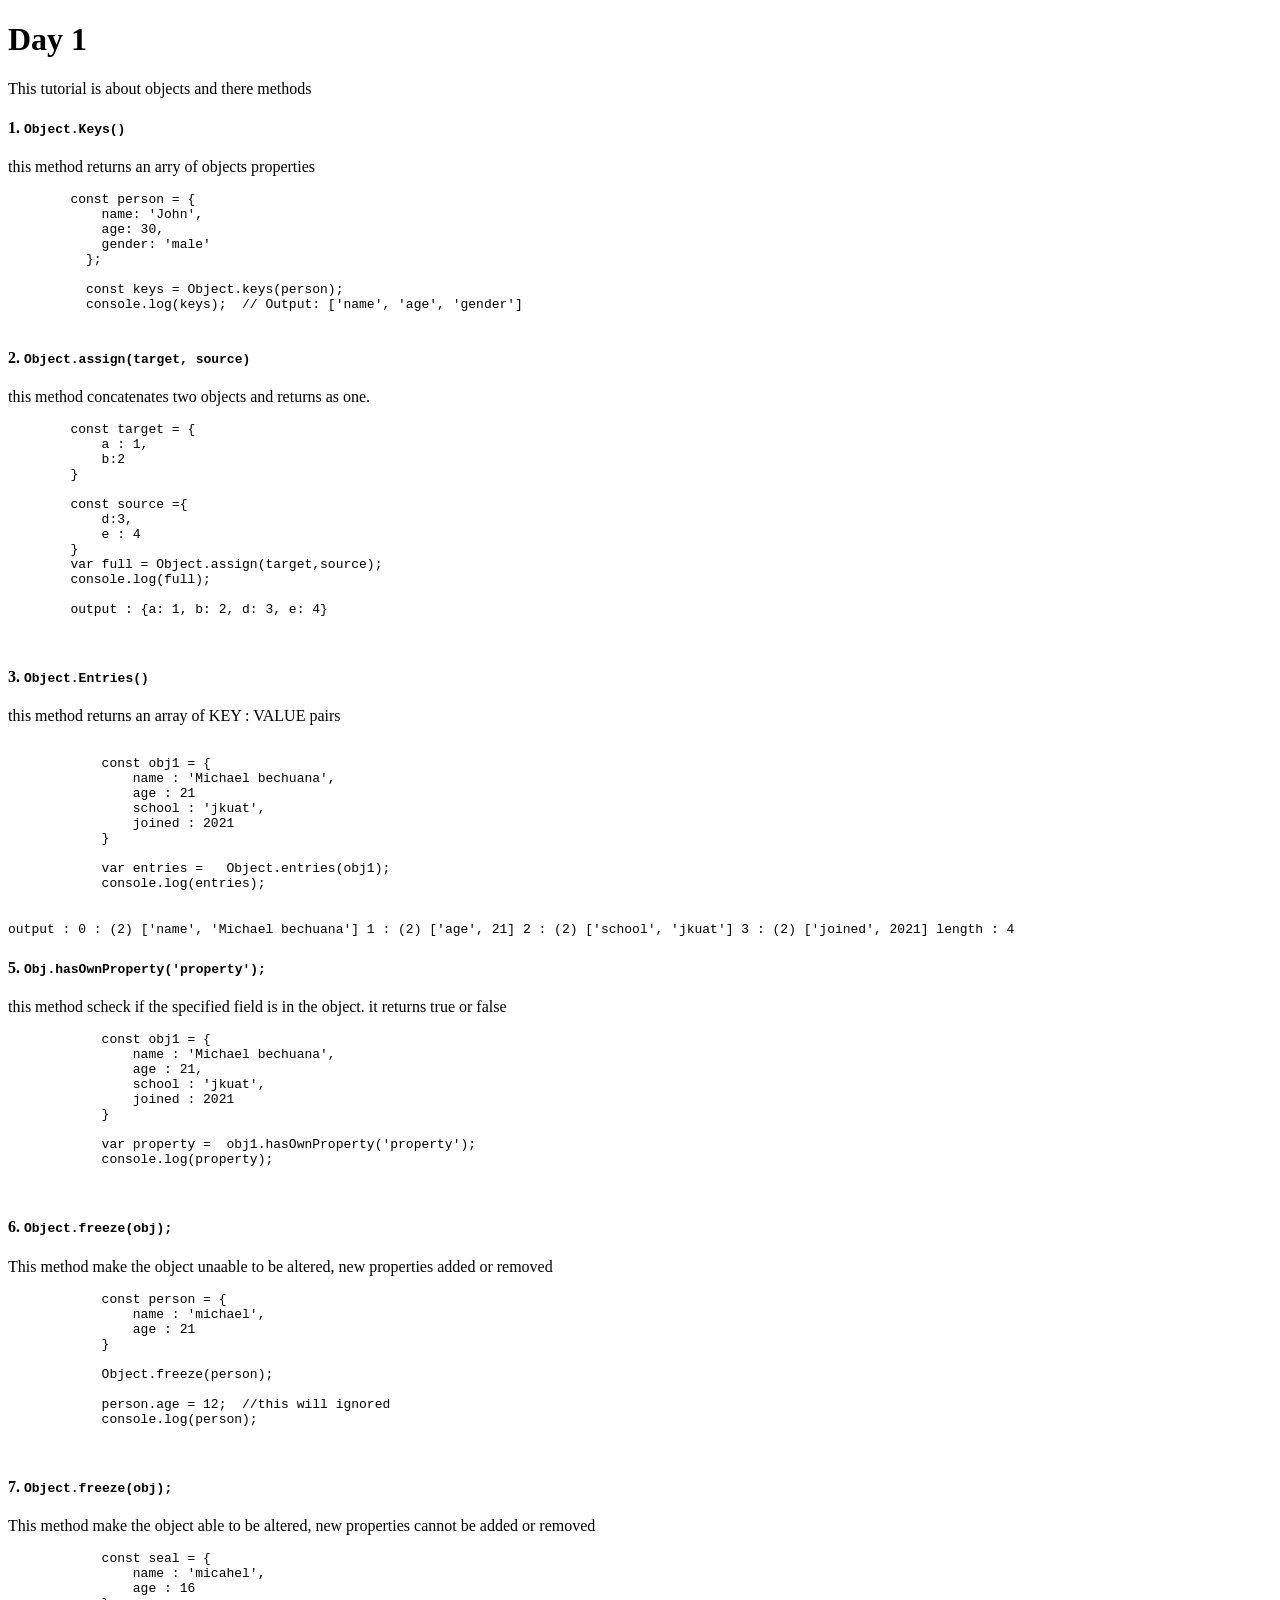
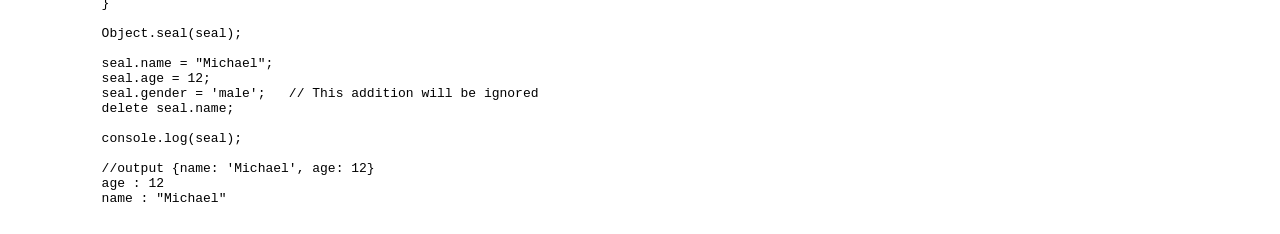
<file: day-1/index.html>
<!DOCTYPE html>
<html lang="en">
<head>
    <meta charset="UTF-8">
    <meta http-equiv="X-UA-Compatible" content="IE=edge">
    <meta name="viewport" content="width=device-width, initial-scale=1.0">
    <title>Day 1</title>
</head>
<body>
    <h1>Day 1</h1>

    <p>This tutorial is about objects and there methods</p>

    <h4>1. <code>Object.Keys()</code></h4>
    <p> this method returns an arry of objects properties</p>

    <code> <pre>
        const person = { 
            name: 'John',
            age: 30,
            gender: 'male'
          };
          
          const keys = Object.keys(person);
          console.log(keys);  // Output: ['name', 'age', 'gender']
    </pre>  </code>


    <h4>2. <code>Object.assign(target, source)</code></h4>
    <p>this method concatenates two objects and returns as one.</p>

    <code><pre>
        const target = {
            a : 1,
            b:2
        }
        
        const source ={
            d:3,
            e : 4
        }
        var full = Object.assign(target,source);
        console.log(full);

        output : <output>{a: 1, b: 2, d: 3, e: 4}</output>
    
        </pre>
    </code>


    <h4>3. <code>Object.Entries()</code></h4>

    <p>this method returns an array of KEY : VALUE pairs</p>

    <code>
        <pre>

            const obj1 = {
                name : 'Michael bechuana',
                age : 21
                school : 'jkuat',
                joined : 2021
            }

            var entries =   Object.entries(obj1);
            console.log(entries);
        </pre>
            output : <output>0
                : 
                (2) ['name', 'Michael bechuana']
                1
                : 
                (2) ['age', 21]
                2
                : 
                (2) ['school', 'jkuat']
                3
                : 
                (2) ['joined', 2021]
                length
                : 
                4</output>


        
    </code>

    <h4>5. <code>Obj.hasOwnProperty('property');</code></h4>
    <p> this method scheck if the specified field is in the object. it returns true or false</p>

    <code>
        <pre>
            const obj1 = {
                name : 'Michael bechuana',
                age : 21,
                school : 'jkuat',
                joined : 2021
            }

            var property =  obj1.hasOwnProperty('property');
            console.log(property);

        </pre>
    </code>

    <h4>6. <code>Object.freeze(obj);</code></h4>
    <p>This method make the object unaable to be altered, new properties added or removed</p>

    <code>
        <pre>
            const person = {
                name : 'michael',
                age : 21
            }
            
            Object.freeze(person);
            
            person.age = 12;  //this will ignored
            console.log(person);

        </pre>
    </code>

    <h4>7. <code>Object.freeze(obj);</code></h4>
    <p>This method make the object able to be altered, new properties cannot be added or removed</p>

    <code>
        <pre>
            const seal = {
                name : 'micahel',
                age : 16
            }
            
            Object.seal(seal);
            
            seal.name = "Michael";
            seal.age = 12;
            seal.gender = 'male';   // This addition will be ignored
            delete seal.name;  
            
            console.log(seal);
            
            //output {name: 'Michael', age: 12}
            age : 12
            name : "Michael"
        </pre>
    </code>









    <script src="objects.js"></script>
    
</body>
</html>
</file>
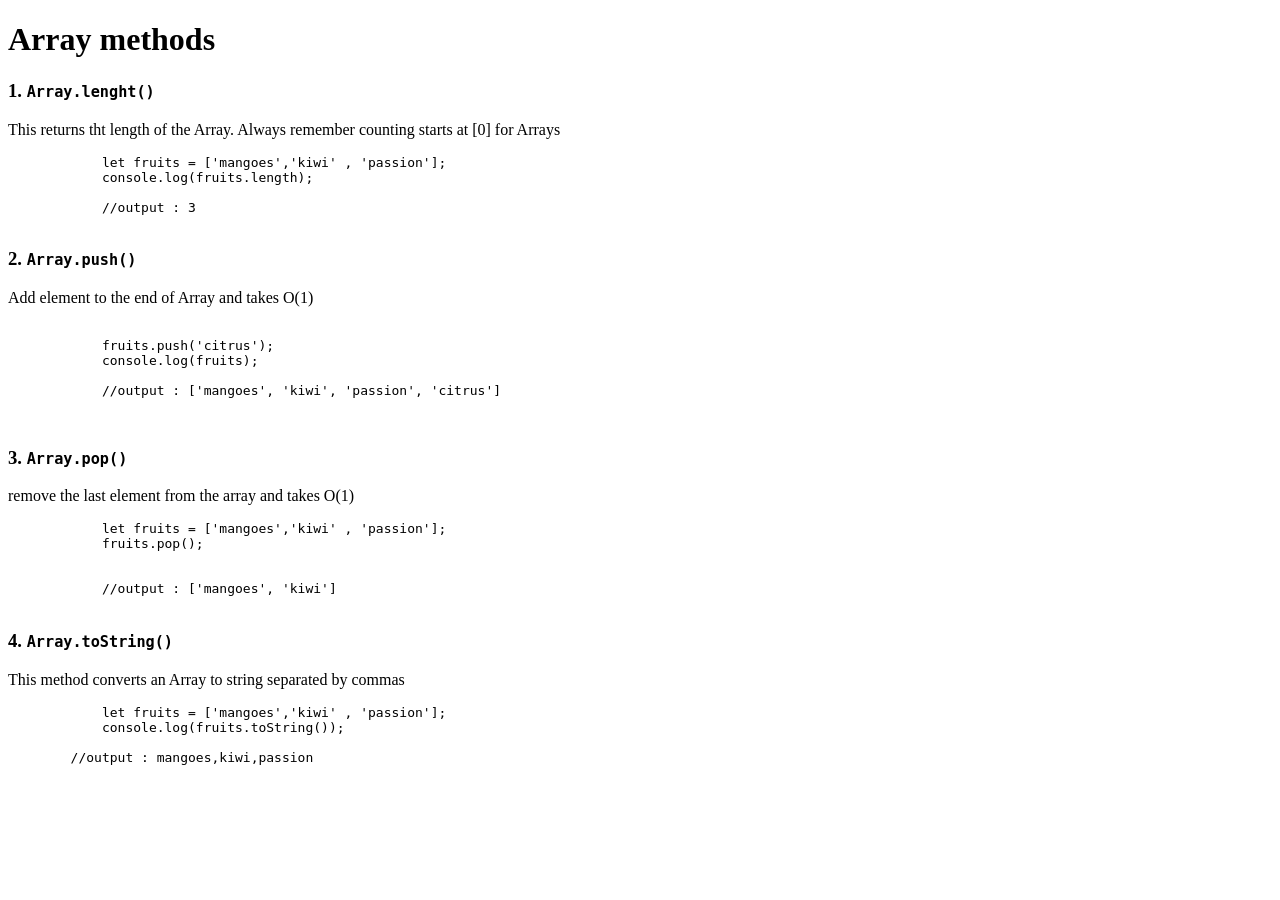
<file: day-2/index.html>
<!DOCTYPE html>
<html lang="en">
<head>
    <meta charset="UTF-8">
    <meta http-equiv="X-UA-Compatible" content="IE=edge">
    <meta name="viewport" content="width=device-width, initial-scale=1.0">
    <title>Day two</title>
</head>
<body>
    <h1>Array methods</h1>

    <h3>1. <code>Array.lenght()</code></h3>
    <p>This returns tht length of the Array. Always remember counting starts at [0] for Arrays</p>
    <code>
        <pre>
            let fruits = ['mangoes','kiwi' , 'passion'];
            console.log(fruits.length);

            //output : 3
        </pre>
    </code>


    <h3>2. <code> Array.push()</code></h3>
    <p>Add element to the end of  Array and takes O(1)</p>

    <code>
        <pre>
           
            fruits.push('citrus');
            console.log(fruits);

            //output : ['mangoes', 'kiwi', 'passion', 'citrus']

        </pre>
    </code>

    <h3>3. <code> Array.pop()</code></h3>

    <p>remove the last element from the array and takes O(1)</p>

    <code>
        <pre>
            let fruits = ['mangoes','kiwi' , 'passion'];
            fruits.pop();


            //output : ['mangoes', 'kiwi']
        </pre>
    </code>


    <h3> 4. <code>Array.toString()</code></h3>
    <p>This method converts an Array to string separated by commas</p>

    <code>
        <pre>
            let fruits = ['mangoes','kiwi' , 'passion'];
            console.log(fruits.toString());

        //output : mangoes,kiwi,passion
        
        </pre>
    </code>
    


    <script src="array.js"></script>
</body>
</html>
</file>
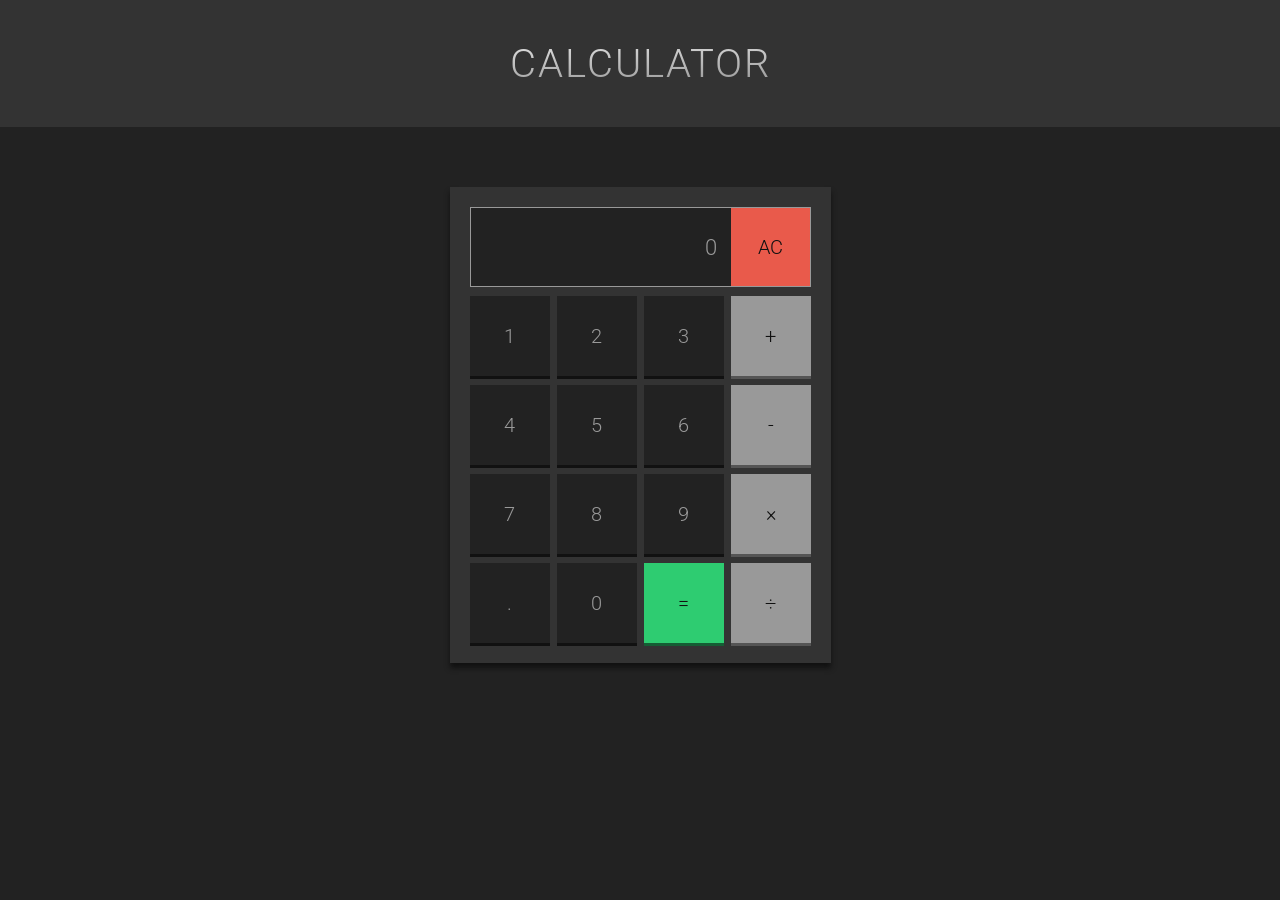
<file: javascript-calculator/index.html>
<!DOCTYPE html>

<html lang="en">
<head>
    <title>Calculator</title>

    <meta charset="UTF-8">
    <meta name="viewport" content="width=device-width, initial-scale=1.0">

    <link href="https://fonts.googleapis.com/css?family=Roboto:300" rel="stylesheet">
    <link href="style.css" rel="stylesheet">
</head>

<body>
    <header>
        <h1>Calculator</h1>
    </header>

    <main>
        <div id="container">
            <div class="row clearfix">
                <input id="screen" value="0" disabled type="text">
                <button id="clear">AC</button>
            </div>
            <div class="row clearfix">
                <button class="number">1</button>
                <button class="number">2</button>
                <button class="number">3</button>
                <button data-operator="+" class="operator">+</button>
            </div>
            <div class="row clearfix">
                <button class="number">4</button>
                <button class="number">5</button>
                <button class="number">6</button>
                <button data-operator="-" class="operator">-</button>
            </div>
            <div class="row clearfix">
                <button class="number">7</button>
                <button class="number">8</button>
                <button class="number">9</button>
                <button data-operator="*" class="operator">×</button>
            </div>
            <div class="row clearfix">
                <button id="decimal">.</button>
                <button class="number">0</button>
                <button id="equals">=</button>
                <button data-operator="/" class="operator">÷</button>
            </div>
        </div>
    </main>

    <script src="script.js"></script>
</body>
</html>
</file>
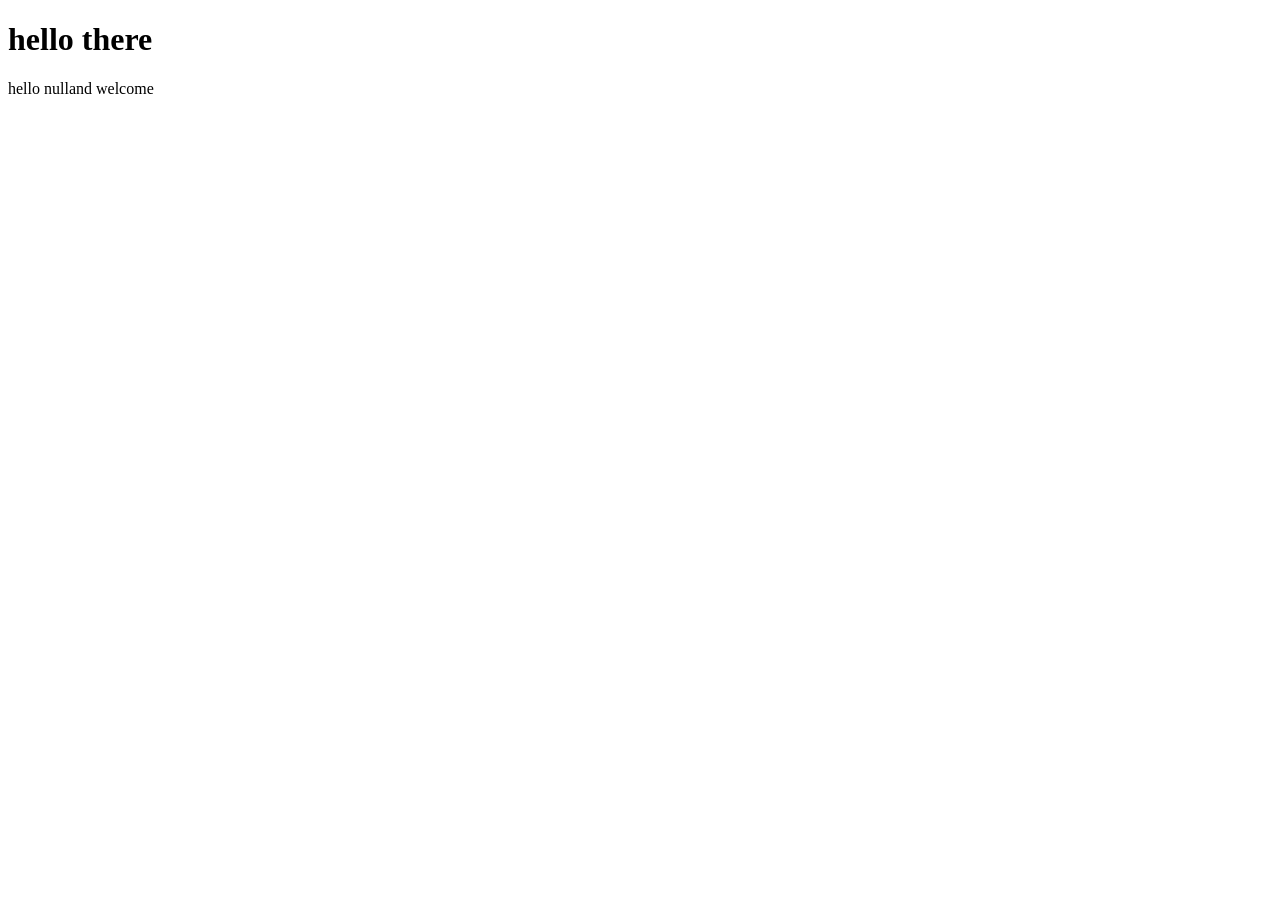
<file: new frontend/day-11/index.html>
<!DOCTYPE html>
<html lang="en">
<head>
    <meta charset="UTF-8">
    <meta http-equiv="X-UA-Compatible" content="IE=edge">
    <meta name="viewport" content="width=device-width, initial-scale=1.0">
    <title>functions</title>
      
</head>
<body>
    <h1>hello there</h1>

     <main id="intro"></main>




     <script> 
     // this lesson take in functions
        function greet(){
            let name = prompt('enter your name');
            return "hello " +name+ "and welcome";
        }
        let result = greet();

        document.getElementById('intro').innerHTML = result;
    </script>
    
</body>
</html>
</file>
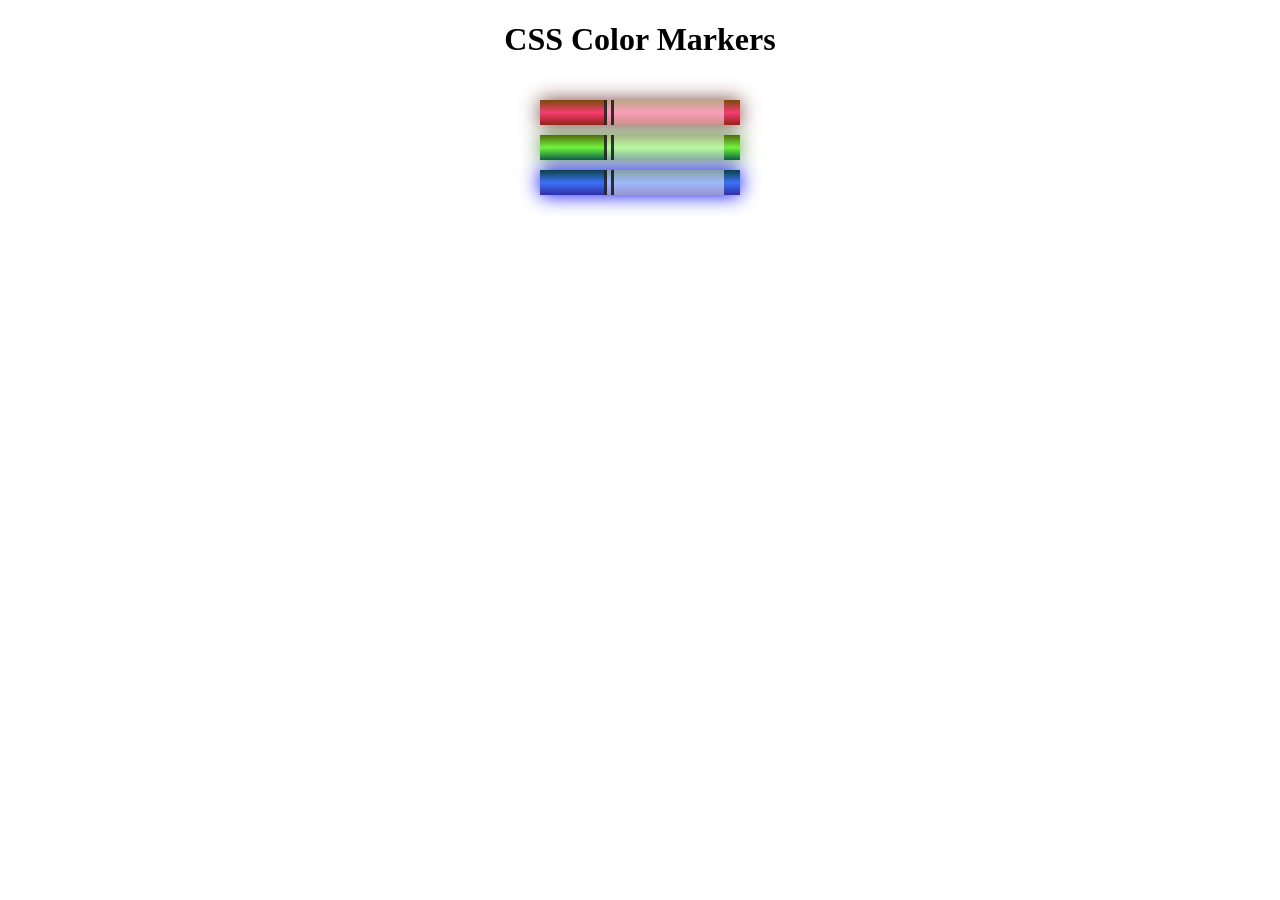
<file: new frontend/day-7/index.html>
<!DOCTYPE html>
<html lang="en">
  <head>
    <meta charset="utf-8">
    <meta name="viewport" content="width=device-width, initial-scale=1.0">
    <title>Colored Markers</title>
    <link rel="stylesheet" href="styles.css">
  </head>
  <body>
    <h1>CSS Color Markers</h1>
    <div class="container">
      <div class="marker red">
        <div class="cap"></div>
        <div class="sleeve"></div>
      </div>
      <div class="marker green">
        <div class="cap"></div>
        <div class="sleeve"></div>
      </div>
      <div class="marker blue">
        <div class="cap"></div>
        <div class="sleeve"></div>
      </div>
    </div>
  </body>
</html>
</file>
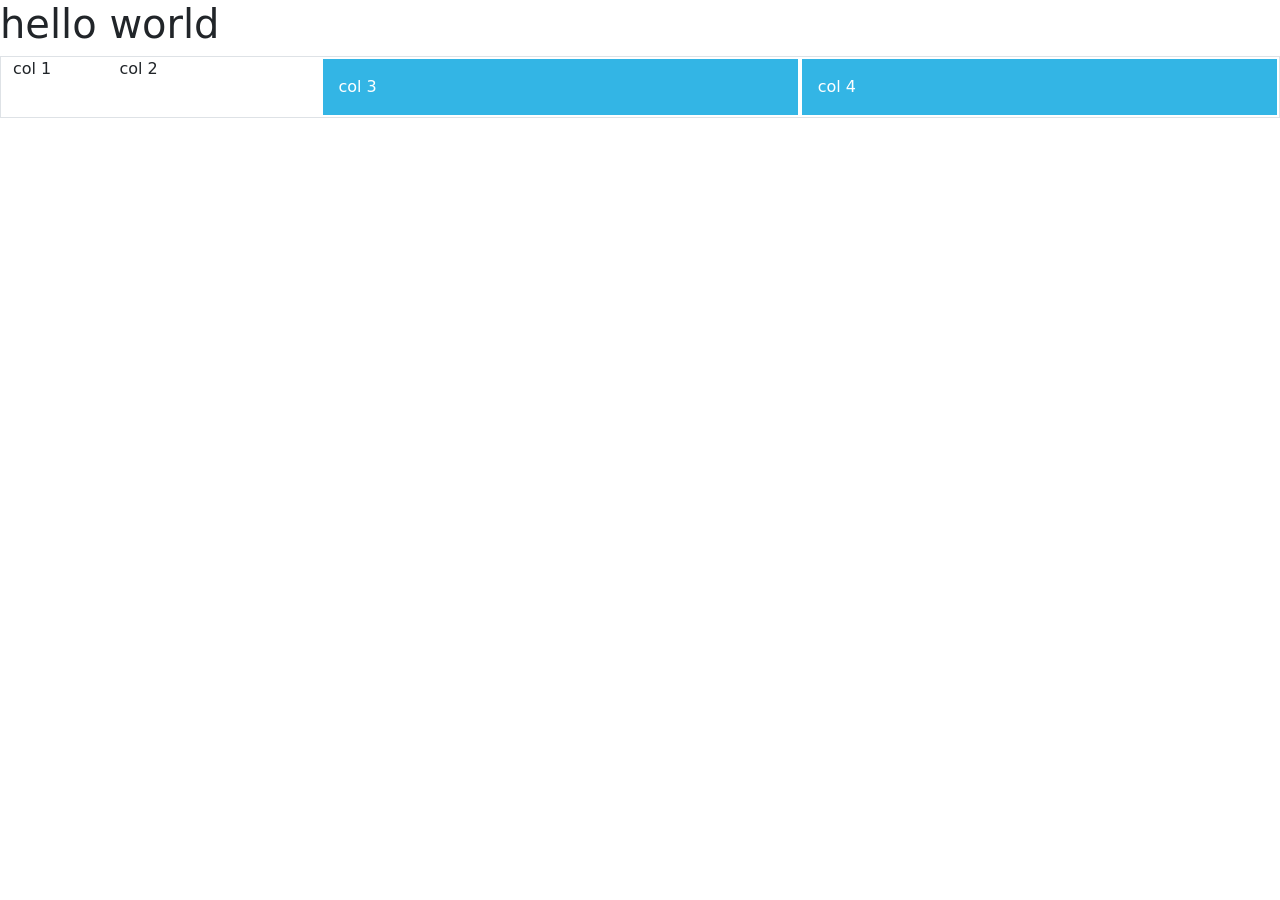
<file: new frontend/day4-bootstrap/index.html>
<!DOCTYPE html>
<html lang="en">
<head>
    <meta charset="UTF-8">
    <meta http-equiv="X-UA-Compatible" content="IE=edge">
    <meta name="viewport" content="width=device-width, initial-scale=1.0">
    <title>Boostrap-lesson</title>
    <link href="https://cdn.jsdelivr.net/npm/bootstrap@5.3.0-alpha1/dist/css/bootstrap.min.css" rel="stylesheet" integrity="sha384-GLhlTQ8iRABdZLl6O3oVMWSktQOp6b7In1Zl3/Jr59b6EGGoI1aFkw7cmDA6j6gD" crossorigin="anonymous">
    <style>
        [class="col"]{
            padding: 1rem;
            background-color: #33b5e5;
            border: 2px solid #fff;
            color: #fff;
        }

    </style>
</head>
<body>
    <h1>hello world</h1>
    <div class="container-fluid border">
        <div class="row">
            <div class="col-1">col 1</div>
            <div class="col-md-2">col 2</div>
            <div class="col">col 3</div>
            <div class="col">col 4</div>
        </div>
    </div>









    <script src="https://cdn.jsdelivr.net/npm/bootstrap@5.3.0-alpha1/dist/js/bootstrap.bundle.min.js" integrity="sha384-w76AqPfDkMBDXo30jS1Sgez6pr3x5MlQ1ZAGC+nuZB+EYdgRZgiwxhTBTkF7CXvN" crossorigin="anonymous"></script>
</body>
</html>
</file>
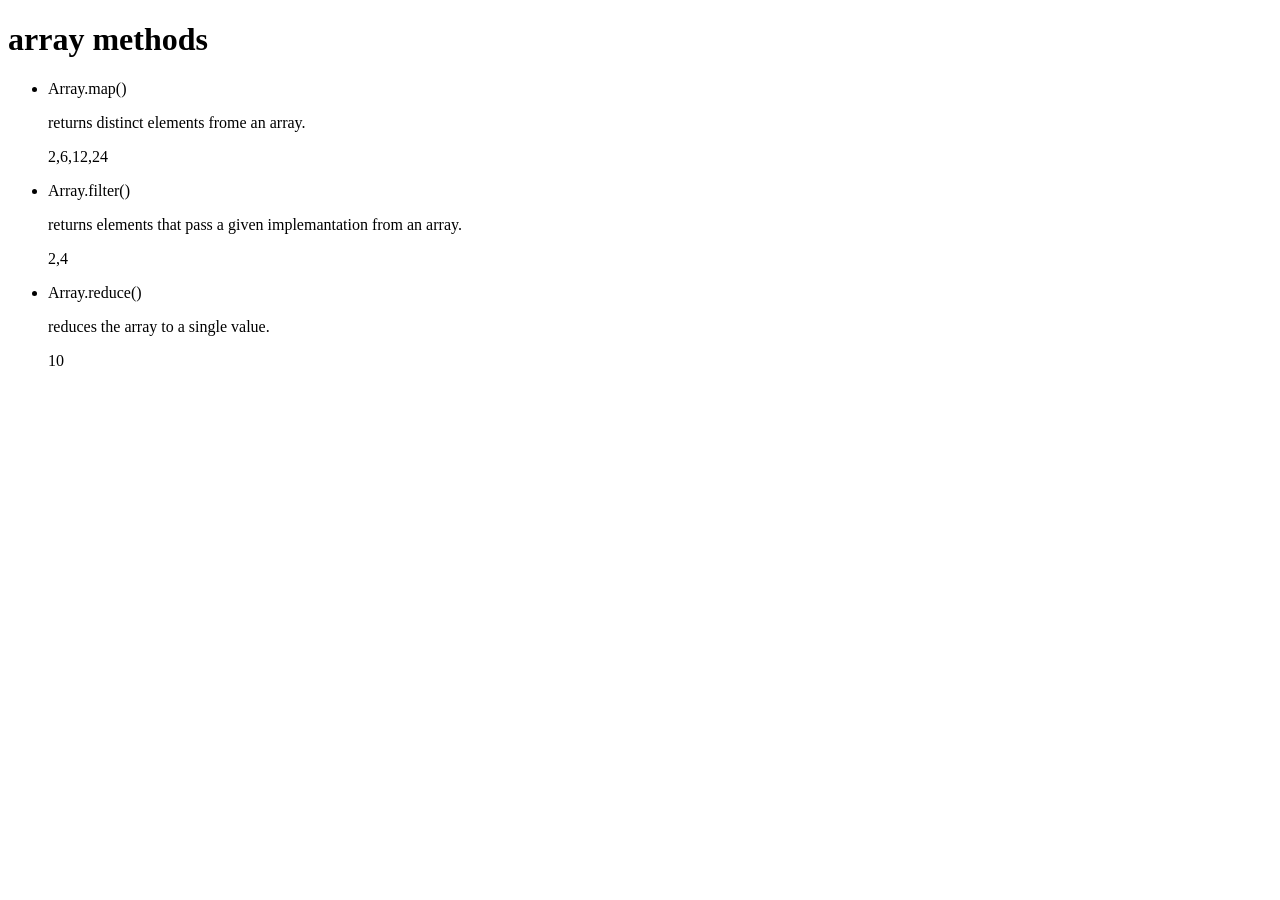
<file: new frontend/day-12/arr.html>
<!DOCTYPE html>
<html lang="en">
<head>
    <meta charset="UTF-8">
    <meta http-equiv="X-UA-Compatible" content="IE=edge">
    <meta name="viewport" content="width=device-width, initial-scale=1.0">
    <title>Arrays</title>
</head>
<body>
    <h1>array methods</h1>
    <main >
        <ul>
            <li>Array.map()</li>
            <p> returns distinct elements frome an array.</p>
            <p id="main"></p>
        </ul>
        <ul>
            <li>Array.filter()</li>
            <p> returns elements that pass a given implemantation from an array.</p>
            <p id="filter"></p>
        </ul>
        <ul>
            <li>Array.reduce()</li>
            <p> reduces the array to a single value.</p>
            <p id="reduce"></p>
        </ul>

    </main>


    <script>
        const list = [1,3,6,12];
        let results1 = list.map((el) => el *2);// return a new array with results of calling a provided function on every element in this array


        document.getElementById('main').innerHTML = results1;

        const fill = [1,2,3,4];
        let result = fill.filter((el) => el%2 === 0);

        document.getElementById('filter').innerHTML = result;

        //the reduce function
        let reduce  = fill.reduce((total, item) => total + item , 0);
        document.getElementById('reduce').innerHTML = reduce;




    </script>
    
</body>
</html>
</file>
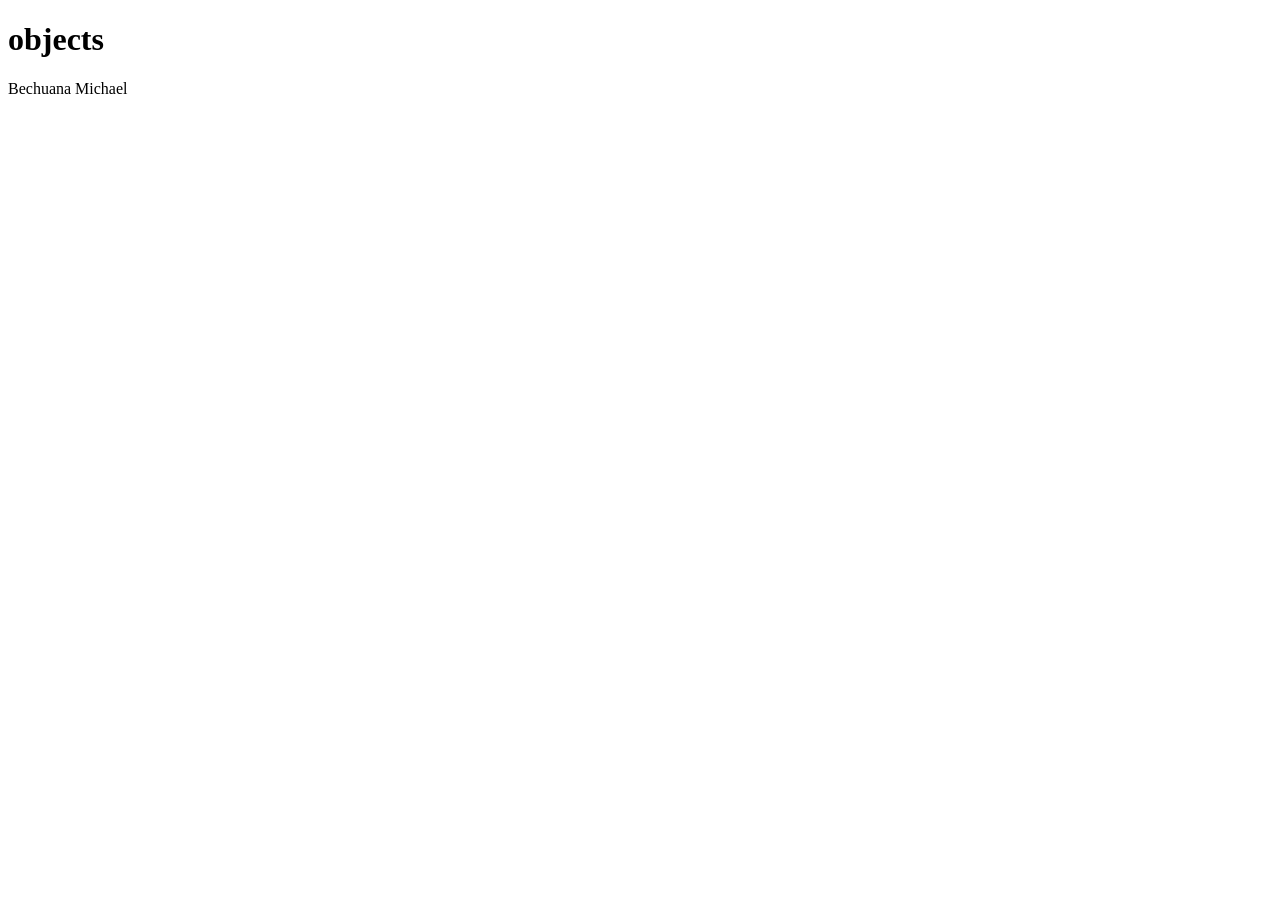
<file: new frontend/day-15/index..html>
<!DOCTYPE html>
<html lang="en">
<head>
    <meta charset="UTF-8">
    <meta http-equiv="X-UA-Compatible" content="IE=edge">
    <meta name="viewport" content="width=device-width, initial-scale=1.0">
    <title>Document</title>
</head>
<body>
    <h1>objects</h1>

    <div id="user"></div>
    <script>
        //nested objects contain properties thata are other objects

        const person = {
            name : 'Bechuana Michael',
            age : 21,
            address :{
                street: 'Juja',
                town : 'kiambu',
                country : "kenya"
            }
        };
        let username = person.name;
        console.log(username);

        document.getElementById('user').innerHTML = username;


        //we can also net arrays 

        const nestedarr = [1,2[3,5],6];

        document.createElement('h2').innerText = nestedarr[1][2];

    </script>
</body>
</html>
</file>
<file: javascript-calculator/style.css>
* {
    box-sizing: border-box;
    font-family: 'Roboto', sans-serif;
    font-weight: 300;
    margin: 0;
    padding: 0;
}

body {
    background-color: #222;
    height: 100vh;
}

header {
    background-color: #333;
    padding: 40px 0;
}

header h1 {
    -webkit-background-clip: text;
    background-clip: text;
    background-image: linear-gradient(to right bottom, #fff, #777);
    color: transparent;
    font-size: 40px;
    letter-spacing: 2px;
    text-align: center;
    text-transform: uppercase;
}

main {
    background-color: #222;
    display: flex;
    justify-content: center;
    padding: 60px 0;
}

main #container {
    background-color: #333;
    box-shadow: 0 5px 5px #111;
    padding: 20px;
}

.clearfix:after {
    clear: both;
    content: " ";
    display: block;
    font-size: 0;
    height: 0;
    visibility: hidden;
}

#container .row:not(:last-child) {
    margin-bottom: 9px;
}

#container input,
#container button {
    float: left;
}

#container input:focus,
#container button:focus {
    outline: none;
}

#container input {
    background-color: #222;
    border: 1px solid #999;
    border-right-width: 0;
    color: #999;
    font-size: 22px;
    font-weight: 300;
    height: 80px;
    padding-right: 14px;
    text-align: right;
    width: 261px;
}

#container button {
    background-color: #222;
    border: none;
    box-shadow: 0 3px 0 #111;
    color: #999;
    font-size: 20px;
    height: 80px;
    margin-right: 7px;
    width: 80px;
}

#container button:active {
    box-shadow: 0 2px 0 #111;
    transform: translateY(1px);
}

#container #clear,
#container .operator,
#container #equals {
    color: #111;
}

#container #clear,
#container .operator {
    margin-right: 0;
}

#container #clear {
    background-color: #e95a4b;
    border: 1px solid #999;
    border-left-width: 0;
    box-shadow: none;
    cursor: pointer;
}

#container #clear:active {
    box-shadow: none;
    transform: none;
}

#container .operator {
    background-color: #999;
    box-shadow: 0 3px 0 #555;
}

#container .operator:active {
    box-shadow: 0 2px 0 #555;
}

#container #equals {
    background-color: #2ecc71;
    box-shadow: 0 3px 0 #155d34;
}

#container #equals:active {
    box-shadow: 0 2px 0 #155d34;
}

@media only screen and (max-width: 400px) {
    header {
        padding: 28px 0;
    }

    header h1 {
        font-size: 36px;
    }

    main {
        padding: 40px 0;
    }

    main #container {
        padding: 16px;
    }

    #container .row:not(:last-child) {
        margin-bottom: 7px;
    }

    #container input {
        font-size: 18px;
        height: 60px;
        padding-right: 10px;
        width: 195px;
    }

    #container button {
        font-size: 16px;
        height: 60px;
        margin-right: 5px;
        width: 60px;
    }
}
</file>
<file: new frontend/day-7/styles.css>
h1 {
    text-align: center;
  }
  
  .container {
    background-color: rgb(255, 255, 255);
    padding: 10px 0;
  }
  
  .marker {
    width: 200px;
    height: 25px;
    margin: 10px auto;
  }
  
  .cap {
    width: 60px;
    height: 25px;
  }
  
  .sleeve {
    width: 110px;
    height: 25px;
    background-color: rgba(255, 255, 255, 0.5);
    border-left: 10px double rgba(0, 0, 0, 0.75);
  }
  
  .cap, .sleeve {
    display: inline-block;
  }
  
  .red {
    background: linear-gradient(rgb(122, 74, 14), rgb(245, 62, 113), rgb(162, 27, 27));
    box-shadow: 0 0 20px 0 rgba(83, 14, 14, 0.8);
  }
  
  .green {
    background: linear-gradient(#55680D, #71F53E, #116C31);
    box-shadow: 0 0 20px 0 #3B7E20CC;
  }
  
  .blue {
    background: linear-gradient(hsl(186, 76%, 16%), hsl(223, 90%, 60%), hsl(240, 56%, 42%));
    box-shadow: 0 0 20px 0 blue;
  }
</file>
